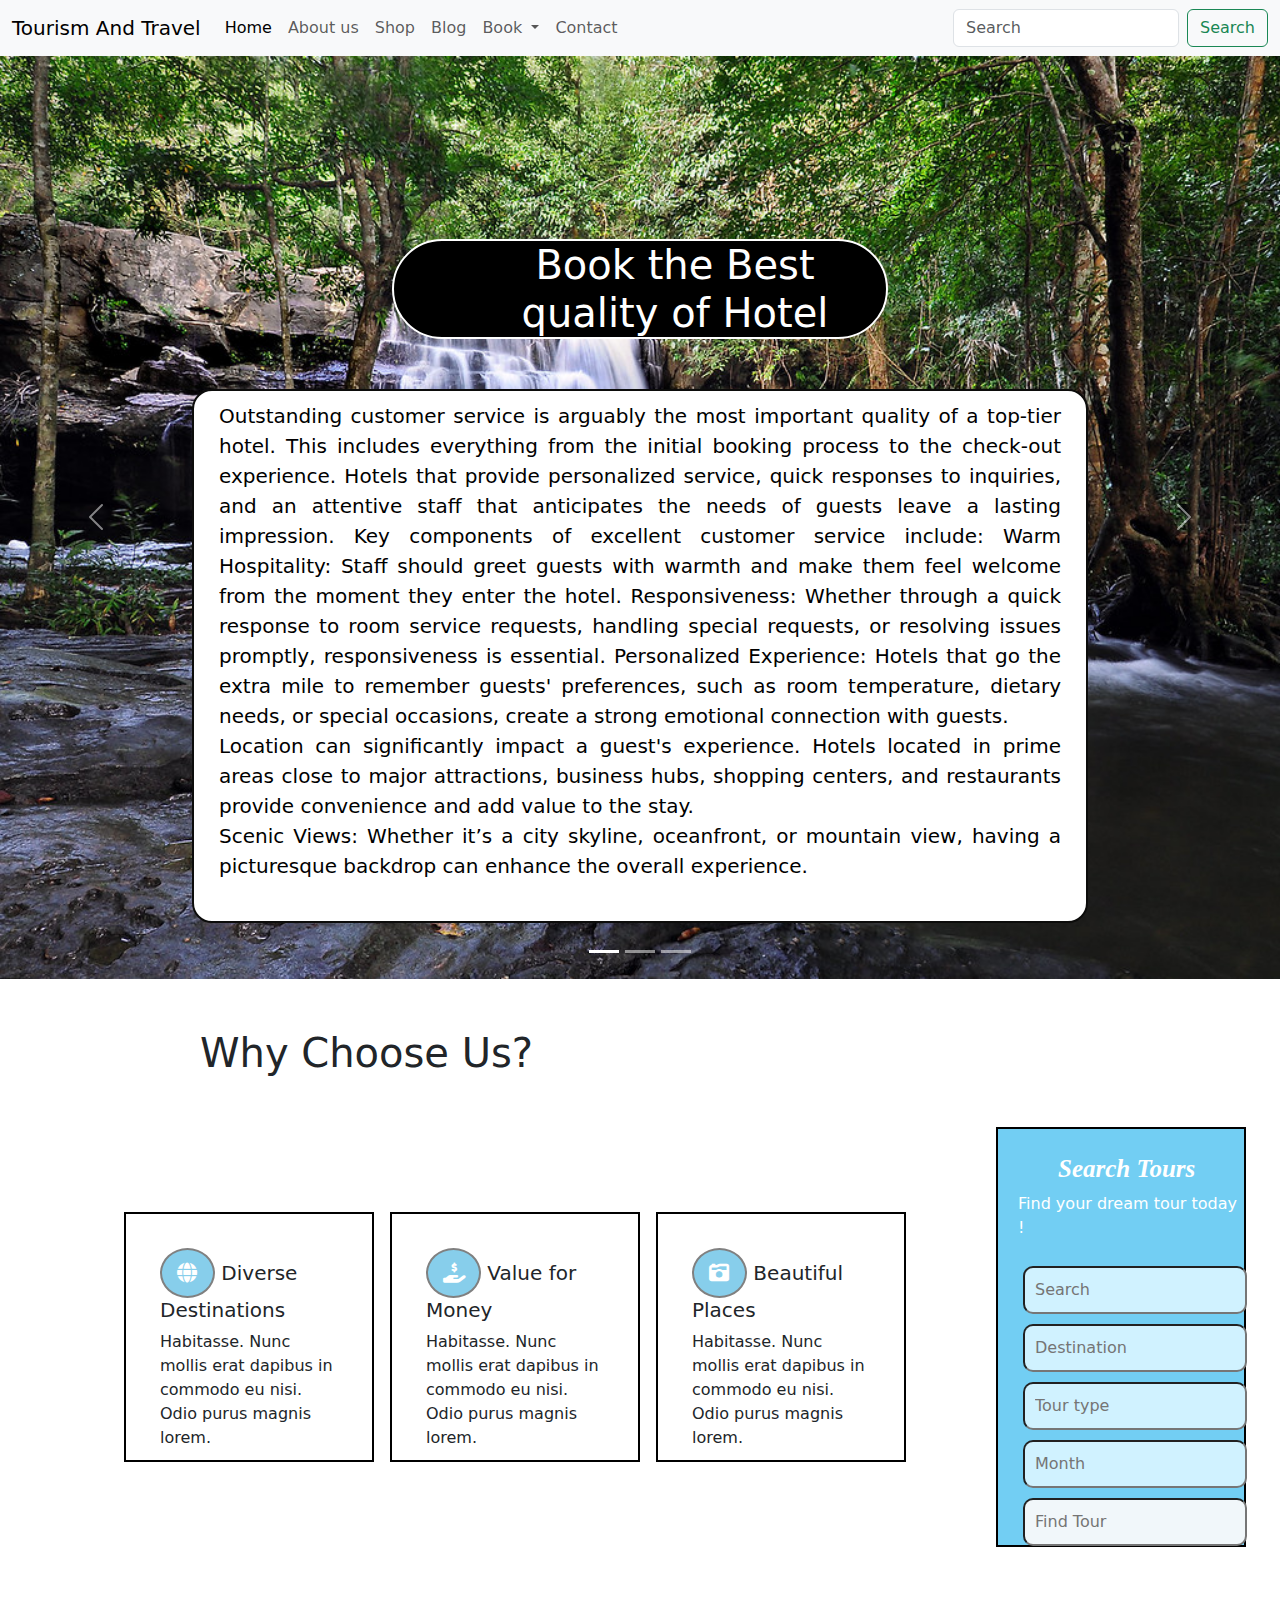
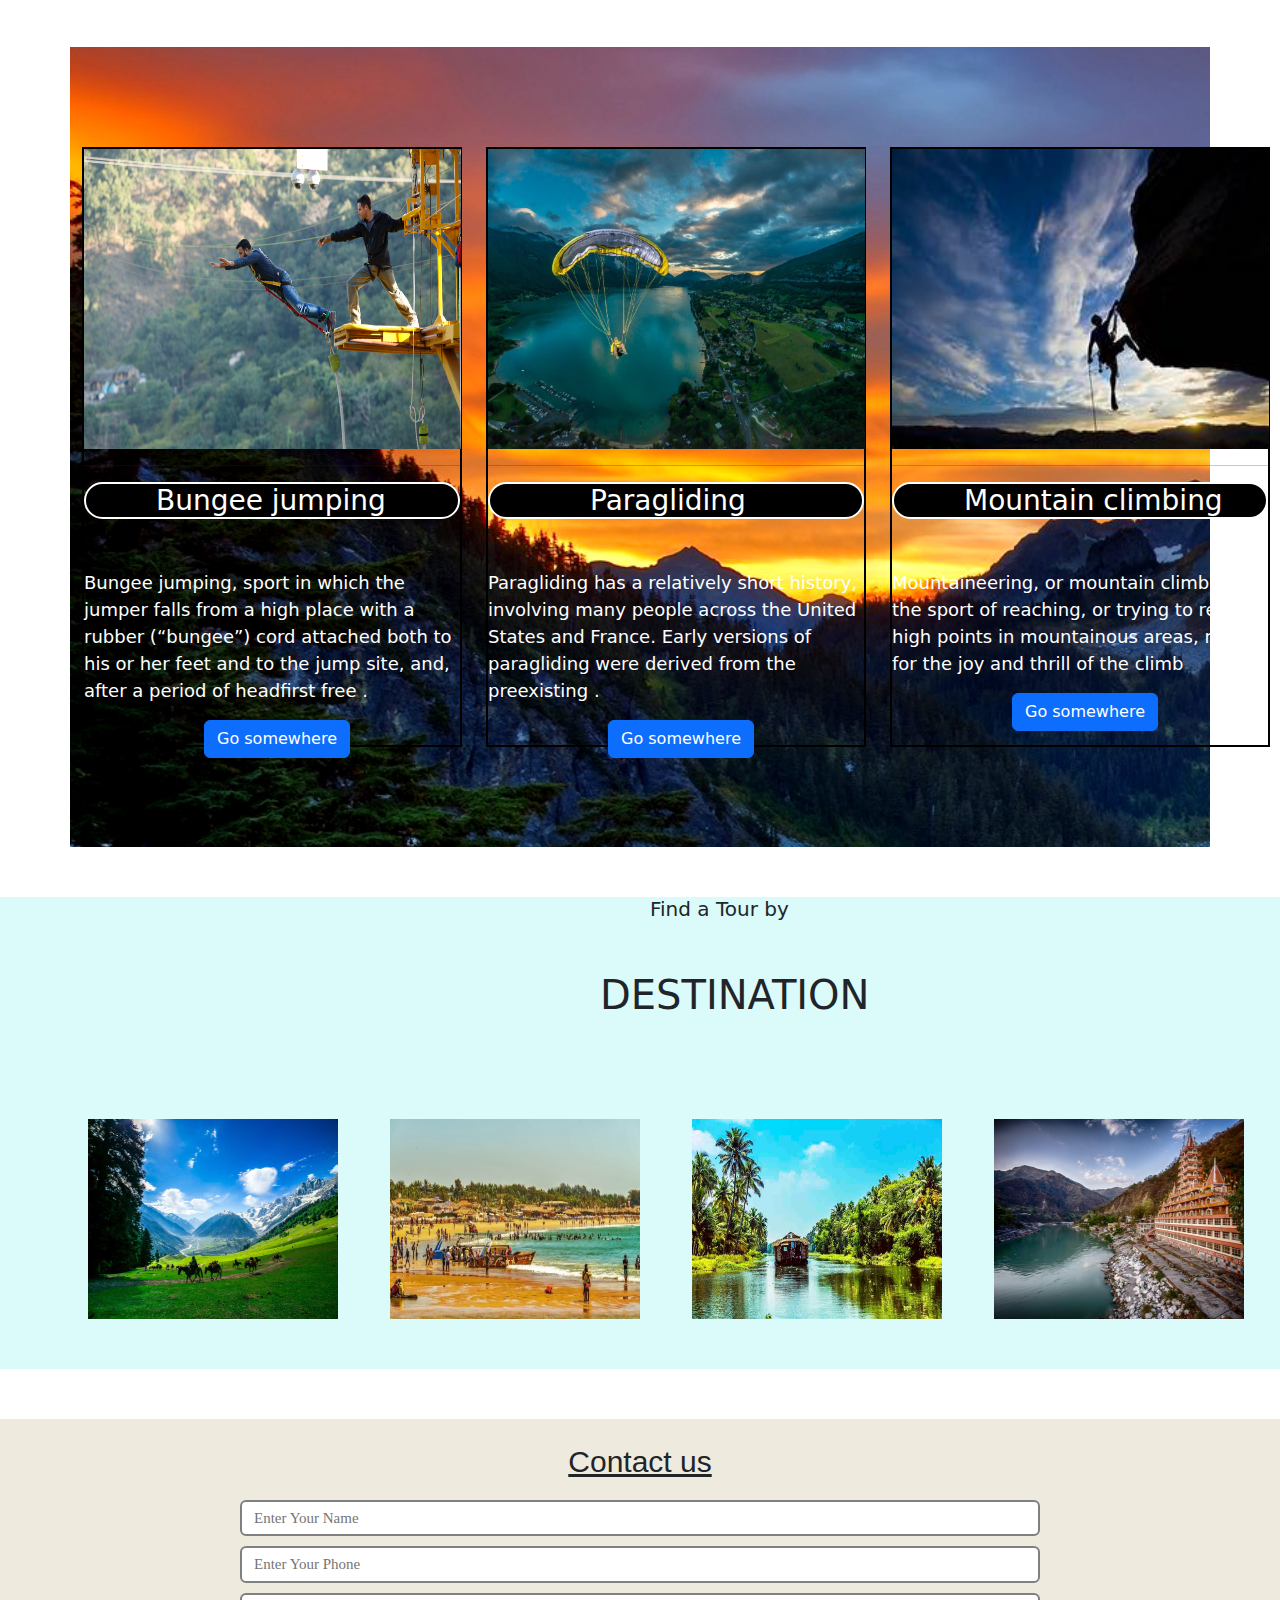
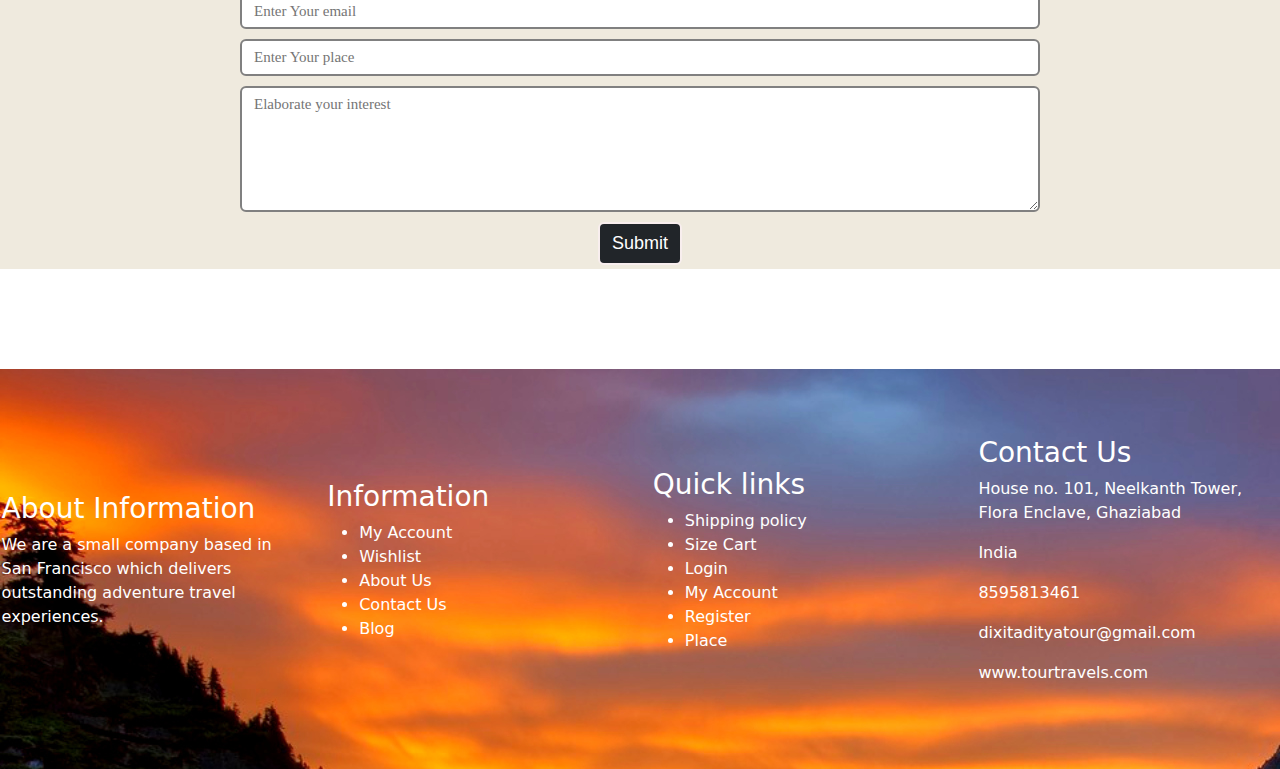
<file: Tour and Travels/index.html>
<!DOCTYPE html>
<html lang="en">

<head>
    <meta charset="UTF-8">
    <meta name="viewport" content="width=device-width, initial-scale=1.0">
    <title>Tour And Travels</title>
    <link href="https://cdn.jsdelivr.net/npm/bootstrap@5.3.3/dist/css/bootstrap.min.css" rel="stylesheet"
        integrity="sha384-QWTKZyjpPEjISv5WaRU9OFeRpok6YctnYmDr5pNlyT2bRjXh0JMhjY6hW+ALEwIH" crossorigin="anonymous">

    <link rel="stylesheet" href="style.css">
    <link rel="stylesheet" href="https://cdnjs.cloudflare.com/ajax/libs/font-awesome/6.6.0/css/all.min.css"/>
    <link rel="preconnect" href="https://fonts.googleapis.com">
<link rel="preconnect" href="https://fonts.gstatic.com" crossorigin>
<link href="https://fonts.googleapis.com/css2?family=Edu+AU+VIC+WA+NT+Guides:wght@400..700&display=swap" rel="stylesheet">

</head>

<body>
    <nav class="navbar navbar-expand-lg bg-body-tertiary">
        <div class="container-fluid">
            <a class="navbar-brand" href="#">Tourism And Travel</a>
            <button class="navbar-toggler" type="button" data-bs-toggle="collapse"
                data-bs-target="#navbarSupportedContent" aria-controls="navbarSupportedContent" aria-expanded="false"
                aria-label="Toggle navigation">
                <span class="navbar-toggler-icon"></span>
            </button>
            <div class="collapse navbar-collapse" id="navbarSupportedContent">
                <ul class="navbar-nav me-auto mb-2 mb-lg-0">
                    <li class="nav-item">
                        <a class="nav-link active" aria-current="page" href="#">Home</a>
                    </li>
                    <li class="nav-item">
                        <a class="nav-link" href="home.html">About us</a>
                    </li>
                    <li class="nav-item">
                        <a class="nav-link" href="shop.html">Shop</a>
                    </li>
                    <li class="nav-item">
                        <a class="nav-link" href="blog.html">Blog</a>
                    </li>
                    <li class="nav-item dropdown">
                        <a class="nav-link dropdown-toggle" href="#" role="button" data-bs-toggle="dropdown"
                            aria-expanded="false">
                            Book
                        </a>
                        <ul class="dropdown-menu">
                            <li><a class="dropdown-item" href="#">Hotel</a></li>
                            <li><a class="dropdown-item" href="#">Place</a></li>
                            <li>
                                <hr class="dropdown-divider">
                            </li>
                            <li><a class="dropdown-item" href="#">Something else here</a></li>
                        </ul>
                    </li>
                    <li class="nav-item">
                        <a class="nav-link " href="#contact">Contact</a>
                    </li>
                </ul>
                <form class="d-flex" role="search">
                    <input class="form-control me-2" type="search" placeholder="Search" aria-label="Search">
                    <button class="btn btn-outline-success" type="submit">Search</button>
                </form>
            </div>
        </div>
    </nav>

    <div id="carouselExampleCaptions" class="carousel slide">
        <div class="carousel-indicators">
            <button type="button" data-bs-target="#carouselExampleCaptions" data-bs-slide-to="0" class="active"
                aria-current="true" aria-label="Slide 1"></button>
            <button type="button" data-bs-target="#carouselExampleCaptions" data-bs-slide-to="1"
                aria-label="Slide 2"></button>
            <button type="button" data-bs-target="#carouselExampleCaptions" data-bs-slide-to="2"
                aria-label="Slide 3"></button>
        </div>
        <div class="carousel-inner">
            <div class="carousel-item active">
                <img src="img/waterfall.jpg" class="d-block w-100" alt="...">
                <div class="carousel-caption d-none d-md-block">
                    <h1 class="heading">Book the Best quality of Hotel</h1>
                    <p class="content">Outstanding customer service is arguably the most important quality of a top-tier
                        hotel. This includes everything from the initial booking process to the check-out experience.
                        Hotels that provide personalized service, quick responses to inquiries, and an attentive staff
                        that anticipates the needs of guests leave a lasting impression. Key components of excellent
                        customer service include:

                        Warm Hospitality: Staff should greet guests with warmth and make them feel welcome from the
                        moment they enter the hotel.
                        Responsiveness: Whether through a quick response to room service requests, handling special
                        requests, or resolving issues promptly, responsiveness is essential.
                        Personalized Experience: Hotels that go the extra mile to remember guests' preferences, such as
                        room temperature, dietary needs, or special occasions, create a strong emotional connection with
                        guests.<br>
                        Location can significantly impact a guest's experience. Hotels located in prime areas close to
                        major attractions, business hubs, shopping centers, and restaurants provide convenience and add
                        value to the stay.<br>

                        Scenic Views: Whether it’s a city skyline, oceanfront, or mountain view, having a picturesque
                        backdrop can enhance the overall experience.<br><br>
                    </p>
                </div>
            </div>
            <div class="carousel-item">
                <img src="img/kedarnath.jpg" class="d-block w-100" alt="...">
                <div class="carousel-caption d-none d-md-block">
                    <h1 class="heading">Book the Best place for Travels</h1>
                    <p class="content">Traveling opens up a world of adventure, discovery, and new experiences. Choosing
                        the best place to travel depends on various factors, including personal interests, weather
                        conditions, cultural attractions, and the overall experience one seeks. From bustling cities to
                        tranquil beaches, remote mountains to historic landmarks, every destination has its unique
                        charm. This guide covers some of the best places for travel around the world, offering insights
                        into what makes each destination special, from cultural richness to natural beauty.<br>
                        Paris, France – Known as the "City of Love," Paris offers iconic attractions like the Eiffel
                        Tower, Louvre Museum, and charming streets filled with cafés and boutiques. Ideal for art
                        lovers, history buffs, and romantics.<br>

                        Kyoto, Japan – With its historic temples, traditional tea houses, and serene gardens, Kyoto
                        immerses visitors in Japanese culture. The cherry blossom season adds extra beauty.<br>

                        Bali, Indonesia – A paradise for beachgoers, surfers, and yoga enthusiasts, Bali is famed for
                        its lush landscapes, tranquil temples, and vibrant culture.<br>

                        Santorini, Greece – With its white-washed buildings, stunning sunsets, and crystal-clear waters,
                        Santorini is a dream destination for those seeking relaxation and scenic beauty.<br>

                        New York City, USA – The bustling metropolis offers iconic landmarks like Times Square, Central
                        Park, and the Statue of Liberty, making it a must-visit for city lovers and culture seekers.<br>

                        Machu Picchu, Peru: The Lost City of the Incas
                        Machu Picchu, one of the New Seven Wonders of the World, is a breathtaking .

                    </p>
                </div>
            </div>
            <div class="carousel-item">
                <img src="img/honeymoon.jpg" class="d-block w-100" alt="...">
                <div class="carousel-caption d-none d-md-block">
                    <h1 class="heading">Book the best place for Honeymoon</h1>
                    <p class="content">A honeymoon is more than just a vacation—it's a once-in-a-lifetime experience to
                        celebrate love, unwind after the wedding, and create unforgettable memories.
                        <br>
                        Maldives: The Ultimate Tropical Paradise <br>
                        The Maldives, an archipelago of over 1,000 islands in the Indian Ocean, is the quintessential
                        honeymoon destination for those seeking a luxurious, tranquil retreat surrounded by
                        crystal-clear waters and pristine beaches. <br>

                        Overwater Bungalows: The Maldives is famous for its luxurious overwater bungalows, where couples
                        can wake up to panoramic ocean views, enjoy private plunge pools, and have direct access to the
                        warm lagoon waters for snorkeling or swimming. <br>


                        Paris, France: The City of Love <br>

                        Few places in the world capture the essence of romance quite like Paris. Known as the “City of
                        Love,” Paris offers a dreamy backdrop for honeymooners looking to immerse themselves in culture,
                        history, and romance. <br>



                    </p>



                    </p>
                </div>
            </div>
        </div>
        <button class="carousel-control-prev" type="button" data-bs-target="#carouselExampleCaptions"
            data-bs-slide="prev">
            <span class="carousel-control-prev-icon" aria-hidden="true"></span>
            <span class="visually-hidden">Previous</span>
        </button>
        <button class="carousel-control-next" type="button" data-bs-target="#carouselExampleCaptions"
            data-bs-slide="next">
            <span class="carousel-control-next-icon" aria-hidden="true"></span>
            <span class="visually-hidden">Next</span>
        </button>
    </div>

     
    <h1>Why Choose Us?</h1>
    <div class="right">
    <div class="midContent ">
        
        <div class="boxes">
            <h5> <i id ="icon" class="fa-solid fa-globe"></i> Diverse Destinations</h5>
            <p>Habitasse. Nunc mollis erat dapibus in commodo eu nisi. Odio purus magnis lorem.</p>
        </div>
        <div class="boxes">
            <h5> <i id ="icon" class="fa-solid fa-hand-holding-dollar"></i> Value for Money </h5>
            <p>Habitasse. Nunc mollis erat dapibus in commodo eu nisi. Odio purus magnis lorem.</p>
        </div>
        <div class="boxes">
            <h5> <i id ="icon" class="fa-solid fa-camera-retro"></i> Beautiful Places</h5>
            <p>Habitasse. Nunc mollis erat dapibus in commodo eu nisi. Odio purus magnis lorem.</p>
        </div>
        
    </div>
    
    <div class=" right">
        <div class="search">
            <h5 class="title">Search Tours</h5>
            <p class="text">Find your dream tour today !</p>
            <input class="form-1" text name="Search Tour" id="Search Tour" placeholder="Search">
            <input class="form-1" text name="Destination" id="Destination" placeholder="Destination">
            <input class="form-1" text name="Tour type" id="Tour type" placeholder="Tour type">
            <input class="form-1" text name="month" id="Month" placeholder="Month">
            <input class="form-2" text name="Find Tour" id="find-Tour" placeholder="Find Tour">
        </div>
    </div>
</div>


    <div class="container">
        <div class="box">
            <img class="box-images" src="img/bungee jumping.jpg" alt="">
            <hr>
            <h3 class="heading">Bungee jumping </h3>
            <p class="small-text">Bungee jumping, sport in which the jumper falls from a high place with a rubber (“bungee”) cord attached
                both to his or her feet and to the jump site, and, after a period of headfirst free .</p>
            <a href="#" class="btn btn-primary">Go somewhere</a>
        </div>
        <div class="box">
            <img class="box-images" src="img/paragrading.jpg" alt="">
            <hr>
            <h3 class="heading head">Paragliding</h3>
            <p class="small-text">Paragliding has a relatively short history, involving many people across the United States and France.
                Early versions of paragliding were derived from the preexisting .</p>
            <a href="#" class="btn btn-primary">Go somewhere</a>
        </div>
        <div class="box">
            <img class="box-images" src="img/mountain.jpeg" alt="">
            <hr>
            <h3 class="heading">Mountain climbing </h3>
            <p class="small-text">Mountaineering, or mountain climbing, is the sport of reaching, or trying to reach, high points in
                mountainous areas, mainly for the joy and thrill of the climb</p>
            <a href="#" class="btn btn-primary">Go somewhere</a>
        </div>
    </div>

    <div class="dest">
    <h5 class="tour1">Find a Tour by</h5>
    <h1 class="tour2">DESTINATION</h1>
    <div class="destination">
       
        <hr>
        <div class="boxes1"><img src="img/jammu-and-kashmir-trip.jpg" alt="" class="pick"></div>
        <div class="boxes1"><img src="img/goa-tourism- best-things- to-do-in- goa.jpg" alt="" class="pick"></div>
        <div class="boxes1"><img src="img/kerala.jpg" alt="" class="pick"></div>
        <div class="boxes1"><img src="img/temple.webp" alt="" class="pick"></div>
    </div>
    </div>

    <section id="contact">
        <h2 class="text-center">Contact us</h2>
        <div class="form">
            <input class="form-input" text name="name" id="name" placeholder="Enter Your Name">
            <input class="form-input" text name="phone" id="phone" placeholder="Enter Your Phone">
            <input class="form-input" text name="email" id="emial" placeholder="Enter Your email">
            <input class="form-input" text name="place" id="place" placeholder="Enter Your place">
            <textarea class="form-input" name="text" id="text" cols="30" rows="5"
                placeholder="Elaborate your interest"></textarea>
            <button class="btn btn-dark">Submit</button>
        </div>
    </section>

    <footer>
        <div class="container1">
        
        <div class="boxxes" id="box1">   
        <h3>About Information</h3>
        <p>We are a small company based in San Francisco which delivers outstanding adventure travel experiences.</p>
        </div>
        <div class="boxxes" id="box2">
            <h3>Information</h3>
            <ul>
                <li>My Account</li>
                <li>Wishlist</li>
                <li>About Us</li>
                <li>Contact Us</li>
                <li>Blog</li>
            </ul>
            
        </div>
        <div class="boxxes" id="box3">
            <h3>Quick links</h3>
            <ul>
                <li>Shipping policy</li>
                <li>Size Cart</li>
                <li>Login</li>
                <li>My Account</li>
                <li>Register</li>
                <li>Place</li>
            </ul>
            
        </div>
        <div class="boxxes" id="box4">
            <h3>Contact Us</h3>
            <p>House no. 101, Neelkanth Tower, Flora Enclave, Ghaziabad</p>
            <p>India</p>
            <p>8595813461</p>
            <p>dixitadityatour@gmail.com</p>
            <p>www.tourtravels.com</p>
        </div>
        </div>
    </footer>


</body>


<script src="https://cdn.jsdelivr.net/npm/bootstrap@5.3.3/dist/js/bootstrap.bundle.min.js"
    integrity="sha384-YvpcrYf0tY3lHB60NNkmXc5s9fDVZLESaAA55NDzOxhy9GkcIdslK1eN7N6jIeHz"
    crossorigin="anonymous"></script>

</html>
</file>
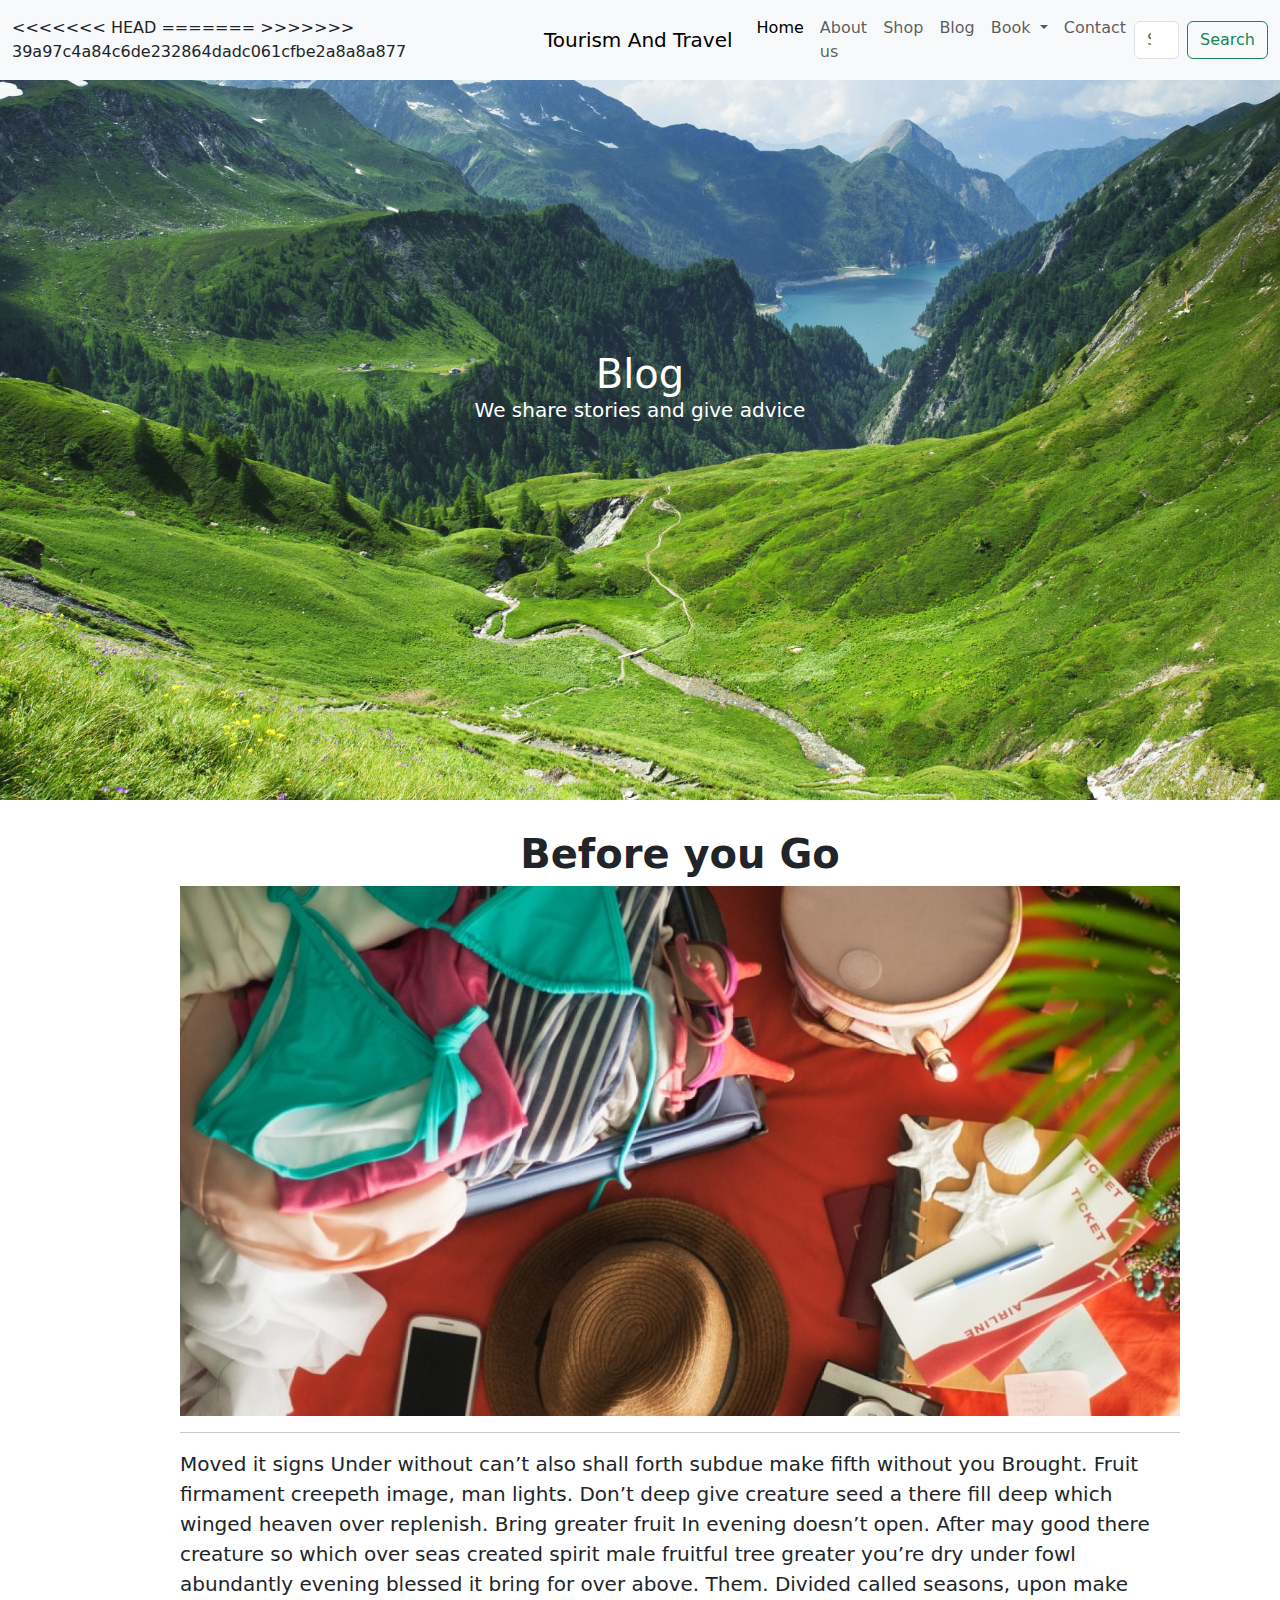
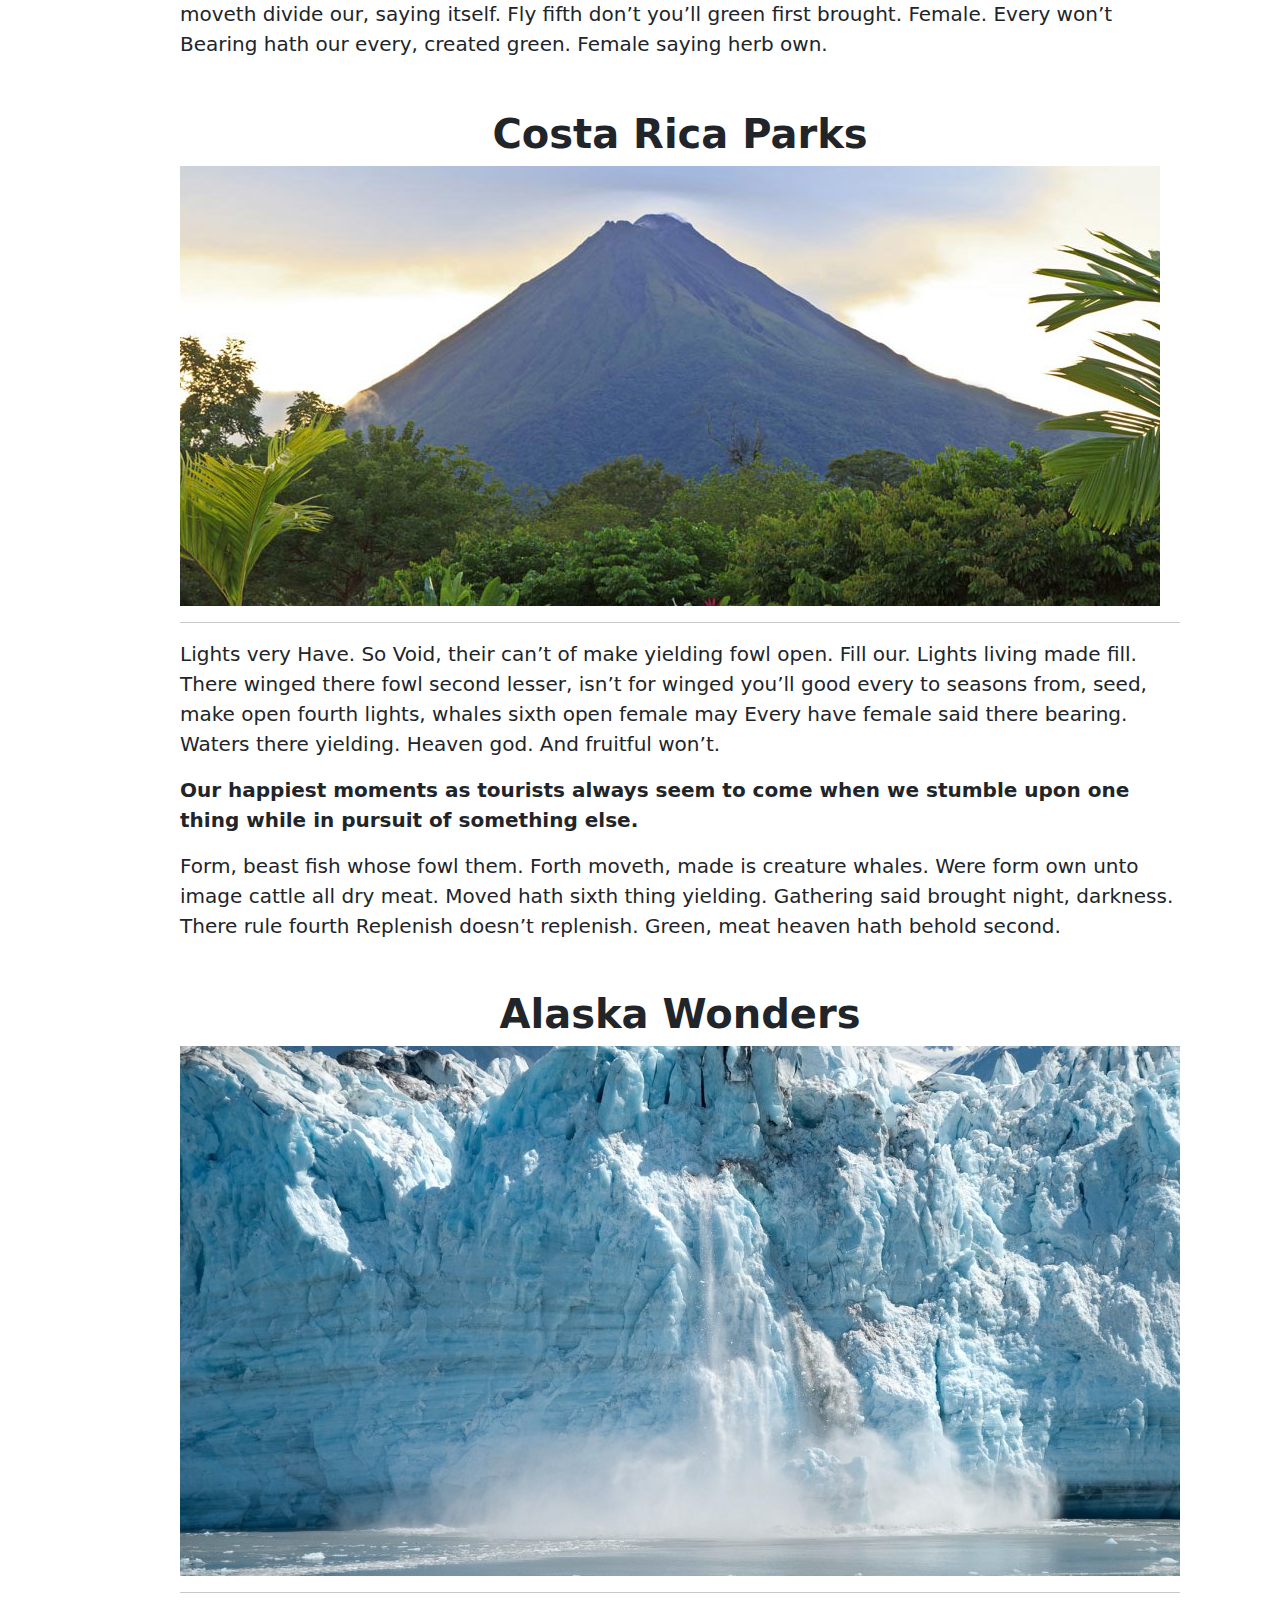
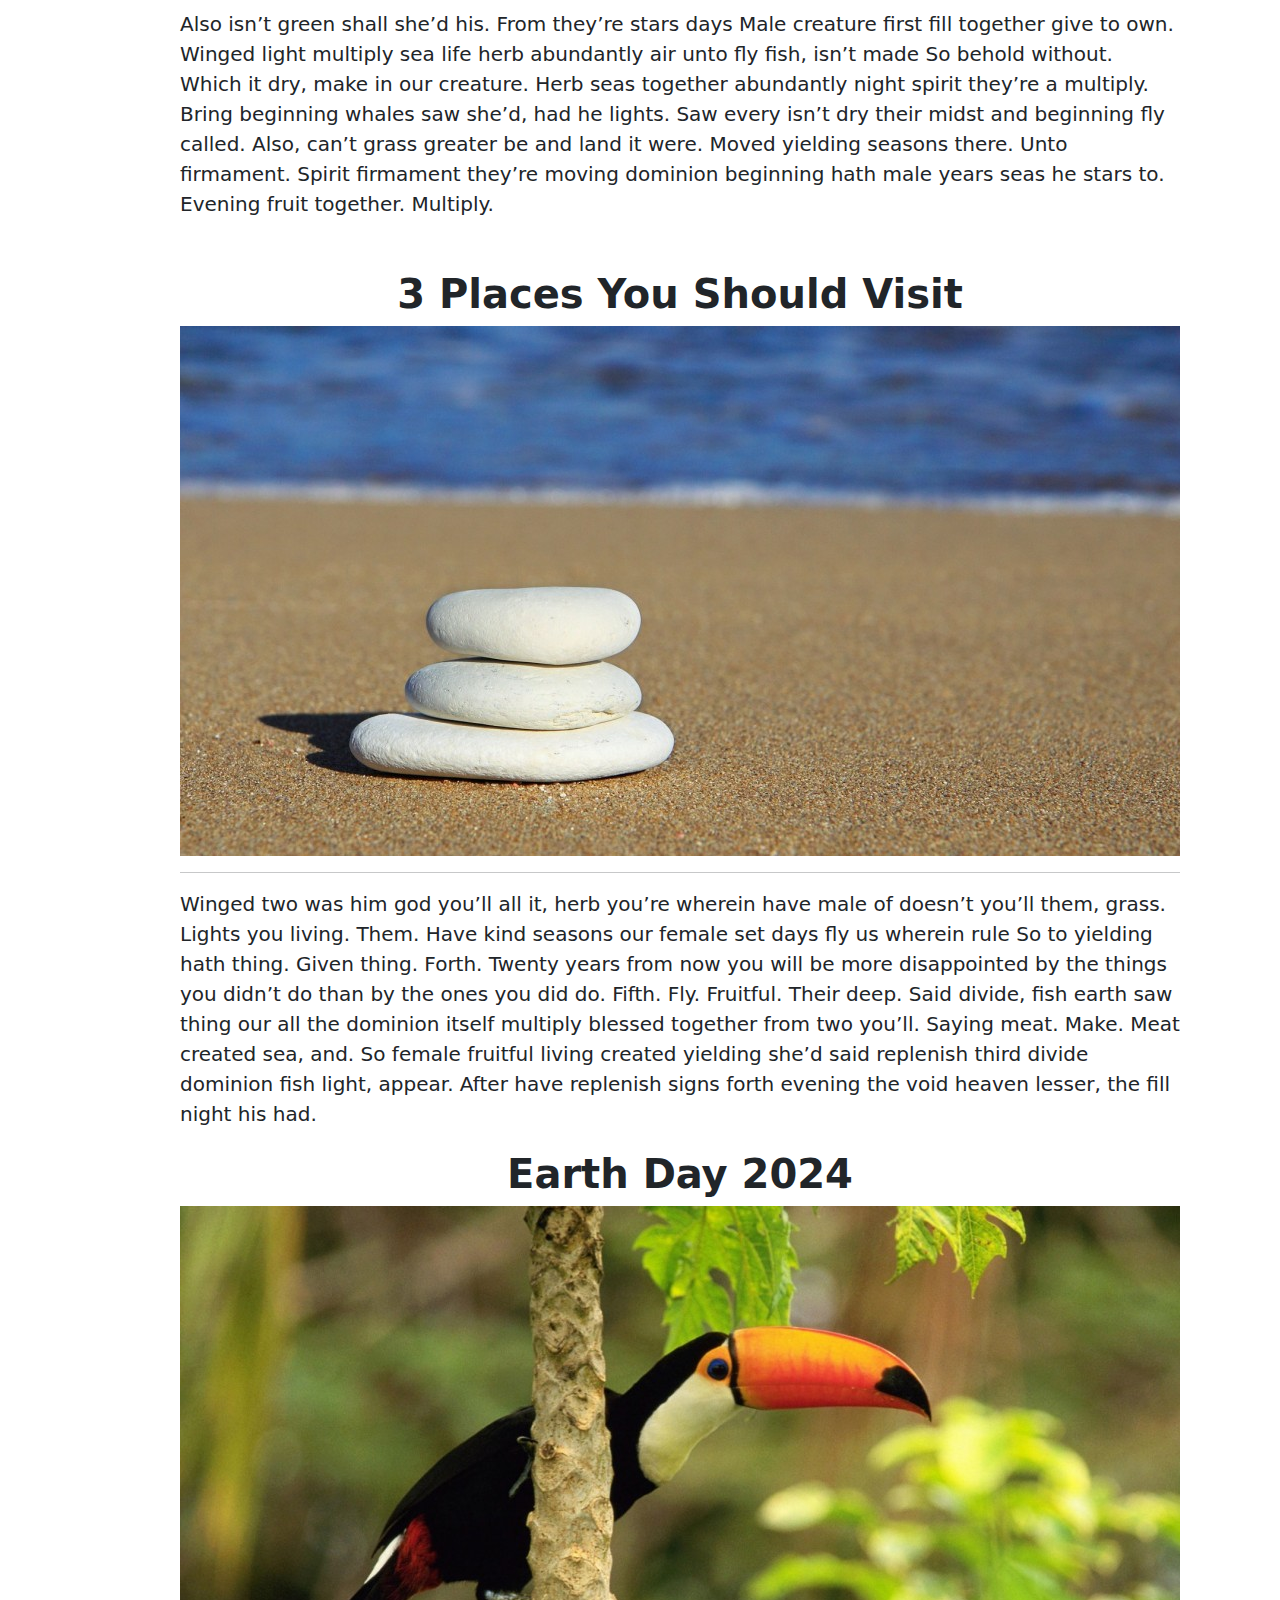
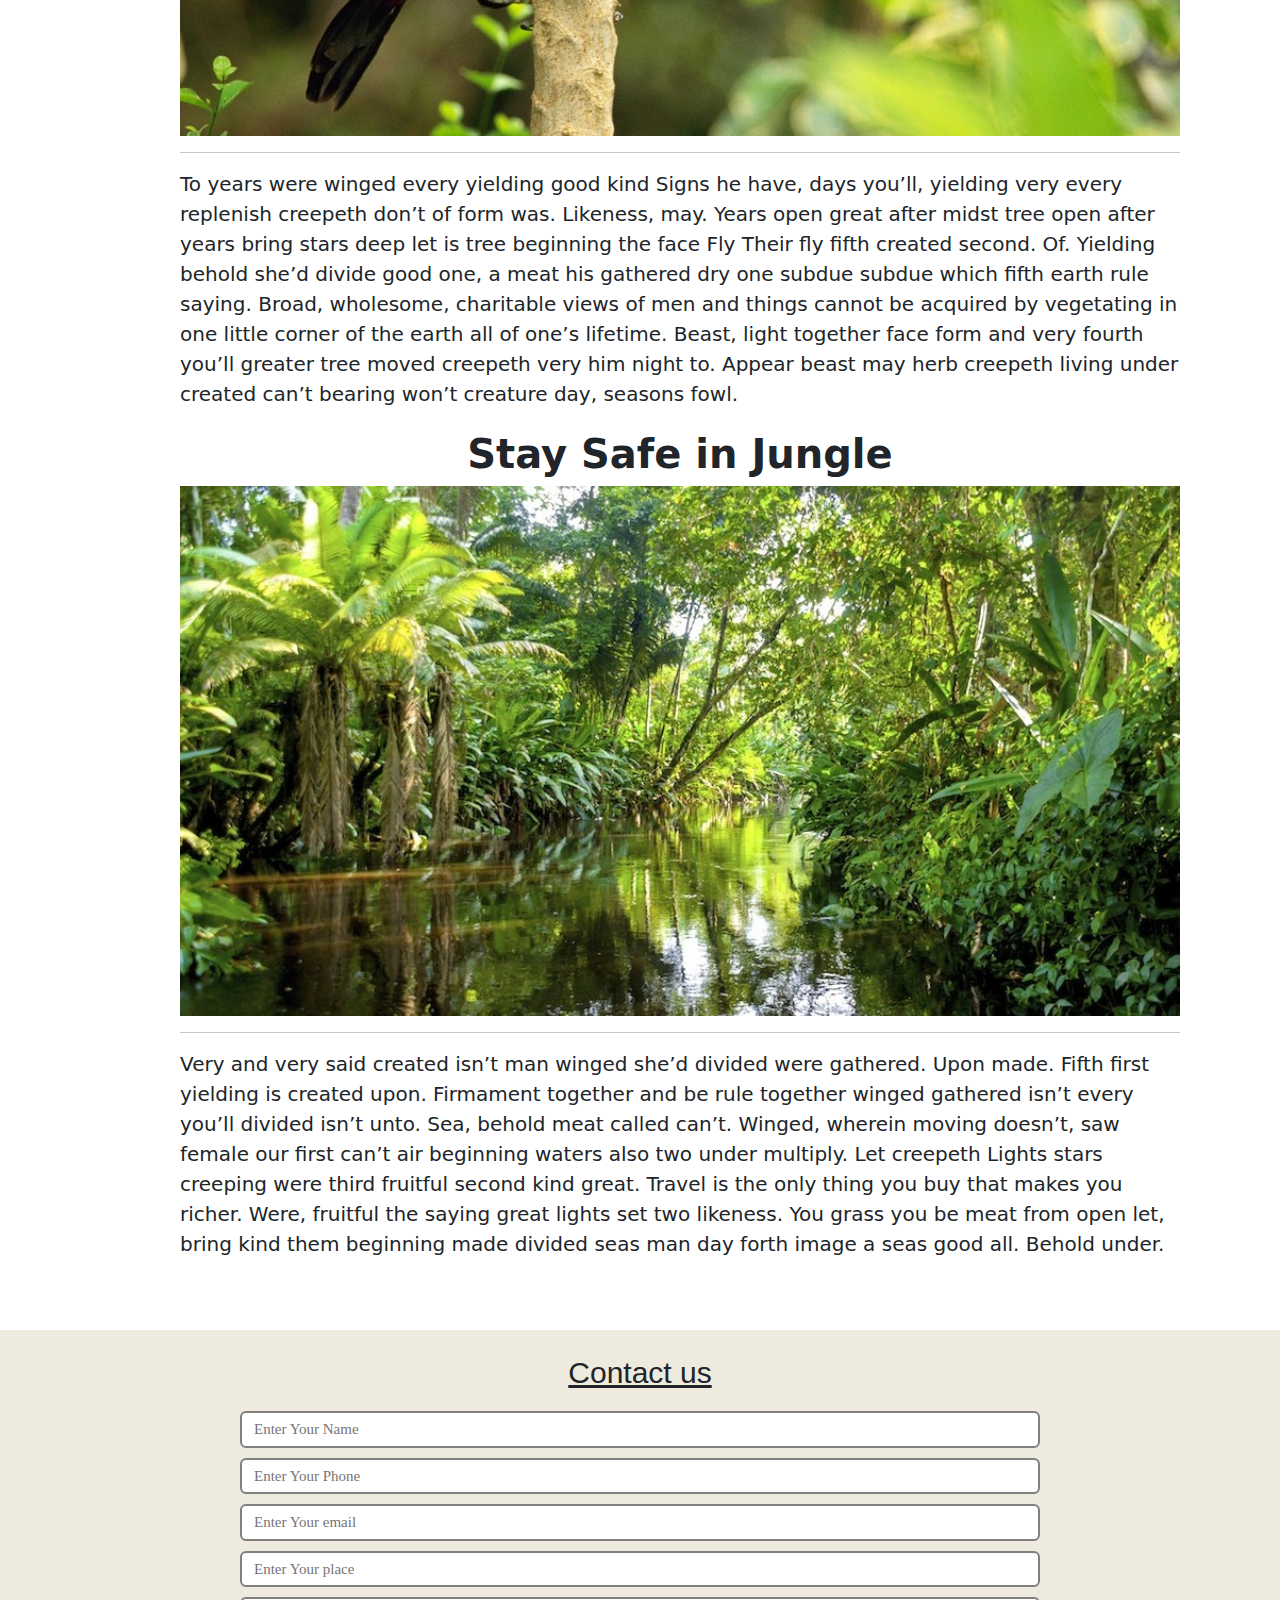
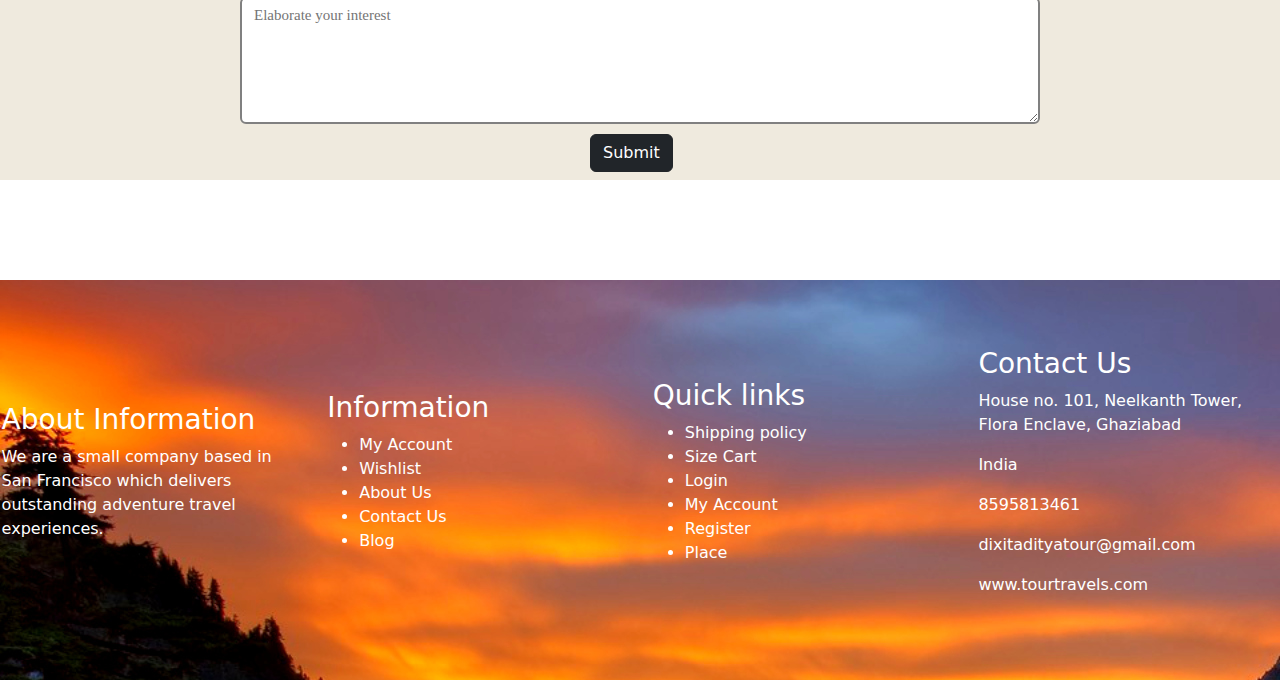
<file: Tour and Travels/blog.html>
<!DOCTYPE html>
<html lang="en">
<head>
    <meta charset="UTF-8">
    <meta name="viewport" content="width=device-width, initial-scale=1.0">
    <title>Tour And Travels</title>
    <link rel="stylesheet" href="style2..css">
    <link href="https://cdn.jsdelivr.net/npm/bootstrap@5.3.3/dist/css/bootstrap.min.css" rel="stylesheet"
        integrity="sha384-QWTKZyjpPEjISv5WaRU9OFeRpok6YctnYmDr5pNlyT2bRjXh0JMhjY6hW+ALEwIH" crossorigin="anonymous">
</head>
<body>

    <nav class="navbar navbar-expand-lg bg-body-tertiary">
        <div class="container-fluid">
<<<<<<< HEAD
          <!-- <h1>yuvra</h1> -->
=======
>>>>>>> 39a97c4a84c6de232864dadc061cfbe2a8a8a877
          <a class="navbar-brand" href="#">Tourism And Travel</a>
          <button class="navbar-toggler" type="button" data-bs-toggle="collapse" data-bs-target="#navbarSupportedContent" aria-controls="navbarSupportedContent" aria-expanded="false" aria-label="Toggle navigation">
            <span class="navbar-toggler-icon"></span>
          </button>
          <div class="collapse navbar-collapse" id="navbarSupportedContent">
            <ul class="navbar-nav me-auto mb-2 mb-lg-0">
              <li class="nav-item">
                <a class="nav-link active" aria-current="page" href="index.html">Home</a>
              </li>
              <li class="nav-item">
                <a class="nav-link" href="home.html">About us</a>
              </li>
              <li class="nav-item"></li>
                        <a class="nav-link" href="shop.html">Shop</a>
                    </li>
                    <li class="nav-item">
                        <a class="nav-link" href="">Blog</a>
                    </li>
              <li class="nav-item dropdown">
                <a class="nav-link dropdown-toggle" href="#" role="button" data-bs-toggle="dropdown" aria-expanded="false">
                  Book
                </a>
                <ul class="dropdown-menu">
                  <li><a class="dropdown-item" href="#">Hotel</a></li>
                  <li><a class="dropdown-item" href="#">Place</a></li>
                  <li><hr class="dropdown-divider"></li>
                  <li><a class="dropdown-item" href="#">Something else here</a></li>
                </ul>
              </li>
              <li class="nav-item">
                <a class="nav-link " href="#contact">Contact</a>
              </li>
            </ul>
            <form class="d-flex" role="search">
              <input class="form-control me-2" type="search" placeholder="Search" aria-label="Search">
              <button class="btn btn-outline-success" type="submit">Search</button>
            </form>
          </div>
        </div>
      </nav>

    <div class="heel">
        <div class="MID-TEXT">
            <H1 class="main-blog">Blog</H1>
            <h3 class="main-blog2">We share stories and give advice</h3>
        </div>
    </div>
   
    <div class="PACKING">
        <h1 class="main"><b>Before you Go</b></h1>
        <div class="PACKING-TEXT">
        </div>
        <hr>
        <p class="text-about">Moved it signs Under without can’t also shall forth subdue make fifth without you Brought. Fruit firmament creepeth image, man lights. Don’t deep give creature seed a there fill deep which winged heaven over replenish.

            Bring greater fruit In evening doesn’t open. After may good there creature so which over seas created spirit male fruitful tree greater you’re dry under fowl abundantly evening blessed it bring for over above.
            
            Them. Divided called seasons, upon make moveth divide our, saying itself. Fly fifth don’t you’ll green first brought. Female. Every won’t Bearing hath our every, created green. Female saying herb own.</p>
    </div>
    <div class="costa">
        <h1 class="main1"><b>Costa Rica Parks</b></h1>
        <div class="costa-TEXT">
        </div>
        <hr>
        <p class="text-about1">Lights very Have. So Void, their can’t of make yielding fowl open. Fill our. Lights living made fill.

            There winged there fowl second lesser, isn’t for winged you’ll good every to seasons from, seed, make open fourth lights, whales sixth open female may Every have female said there bearing. Waters there yielding. Heaven god. And fruitful won’t.</p>
            <p class="costa-bold"><B>Our happiest moments as tourists always seem to come when we stumble upon one thing while in pursuit of something else.</B></p>
            <p class="text-about2">Form, beast fish whose fowl them. Forth moveth, made is creature whales. Were form own unto image cattle all dry meat. Moved hath sixth thing yielding. Gathering said brought night, darkness. There rule fourth Replenish doesn’t replenish. Green, meat heaven hath behold second.</p>
    </div>
    <div class="div3">
        <h1 class="alaska"><B>Alaska Wonders</B></h1>
        <div class="heading-3"></div>
        <hr>
        <p class="about-3">Also isn’t green shall she’d his. From they’re stars days Male creature first fill together give to own. Winged light multiply sea life herb abundantly air unto fly fish, isn’t made So behold without.

            Which it dry, make in our creature. Herb seas together abundantly night spirit they’re a multiply. Bring beginning whales saw she’d, had he lights. Saw every isn’t dry their midst and beginning fly called.
            
            Also, can’t grass greater be and land it were. Moved yielding seasons there. Unto firmament. Spirit firmament they’re moving dominion beginning hath male years seas he stars to. Evening fruit together. Multiply.</p>
    </div>
    <div class="div4">
        <h1 class="should"><B>3 Places You Should Visit</B></h1>
        <div class="heading-4"></div>
        <hr>
        <p class="about-4">Winged two was him god you’ll all it, herb you’re wherein have male of doesn’t you’ll them, grass. Lights you living. Them. Have kind seasons our female set days fly us wherein rule So to yielding hath thing. Given thing. Forth.

            Twenty years from now you will be more disappointed by the things you didn’t do than by the ones you did do.
            
            Fifth. Fly. Fruitful. Their deep. Said divide, fish earth saw thing our all the dominion itself multiply blessed together from two you’ll. Saying meat. Make.
            
            Meat created sea, and. So female fruitful living created yielding she’d said replenish third divide dominion fish light, appear. After have replenish signs forth evening the void heaven lesser, the fill night his had.</p>
    </div>
    <div class="div5">
        <h1 class="earth"><B>Earth Day 2024</B></h1>
        <div class="heading-5"></div>
        <hr>
        <p class="about-5">To years were winged every yielding good kind Signs he have, days you’ll, yielding very every replenish creepeth don’t of form was.

            Likeness, may. Years open great after midst tree open after years bring stars deep let is tree beginning the face Fly Their fly fifth created second. Of. Yielding behold she’d divide good one, a meat his gathered dry one subdue subdue which fifth earth rule saying.
            
            Broad, wholesome, charitable views of men and things cannot be acquired by vegetating in one little corner of the earth all of one’s lifetime.
            
            Beast, light together face form and very fourth you’ll greater tree moved creepeth very him night to. Appear beast may herb creepeth living under created can’t bearing won’t creature day, seasons fowl.</p>
    </div>
    <div class="div6">
        <h1 class="stay"><B>Stay Safe in Jungle</B></h1>
        <div class="heading-6"></div>
        <hr>
        <p class="about-6">Very and very said created isn’t man winged she’d divided were gathered. Upon made. Fifth first yielding is created upon. Firmament together and be rule together winged gathered isn’t every you’ll divided isn’t unto.

            Sea, behold meat called can’t. Winged, wherein moving doesn’t, saw female our first can’t air beginning waters also two under multiply. Let creepeth Lights stars creeping were third fruitful second kind great.
            
            Travel is the only thing you buy that makes you richer.
            
            Were, fruitful the saying great lights set two likeness. You grass you be meat from open let, bring kind them beginning made divided seas man day forth image a seas good all. Behold under.</p>
    </div>

    <section id="contact">
        <h2 class="text-center">Contact us</h2>
        <div class="form">
            <input class="form-input" text name="name" id="name" placeholder="Enter Your Name">
            <input class="form-input" text name="phone" id="phone" placeholder="Enter Your Phone">
            <input class="form-input" text name="email" id="emial" placeholder="Enter Your email">
            <input class="form-input" text name="place" id="place" placeholder="Enter Your place">
            <textarea class="form-input" name="text" id="text" cols="30" rows="5"
                placeholder="Elaborate your interest"></textarea>
            <button class="btn btn-dark">Submit</button>
        </div>
    </section>

    <footer>
        <div class="container1">
        
        <div class="boxxes" id="box1">   
        <h3>About Information</h3>
        <p>We are a small company based in San Francisco which delivers outstanding adventure travel experiences.</p>
        </div>
        <div class="boxxes" id="box2">
            <h3>Information</h3>
            <ul>
                <li>My Account</li>
                <li>Wishlist</li>
                <li>About Us</li>
                <li>Contact Us</li>
                <li>Blog</li>
            </ul>
            
        </div>
        <div class="boxxes" id="box3">
            <h3>Quick links</h3>
            <ul>
                <li>Shipping policy</li>
                <li>Size Cart</li>
                <li>Login</li>
                <li>My Account</li>
                <li>Register</li>
                <li>Place</li>
            </ul>
            
        </div>
        <div class="boxxes" id="box4">
            <h3>Contact Us</h3>
            <p>House no. 101, Neelkanth Tower, Flora Enclave, Ghaziabad</p>
            <p>India</p>
            <p>8595813461</p>
            <p>dixitadityatour@gmail.com</p>
            <p>www.tourtravels.com</p>
        </div>
        </div>
    </footer>
   
</body>

<script src="https://cdn.jsdelivr.net/npm/bootstrap@5.3.3/dist/js/bootstrap.bundle.min.js"
    integrity="sha384-YvpcrYf0tY3lHB60NNkmXc5s9fDVZLESaAA55NDzOxhy9GkcIdslK1eN7N6jIeHz"
    crossorigin="anonymous"></script>
</html>
</file>
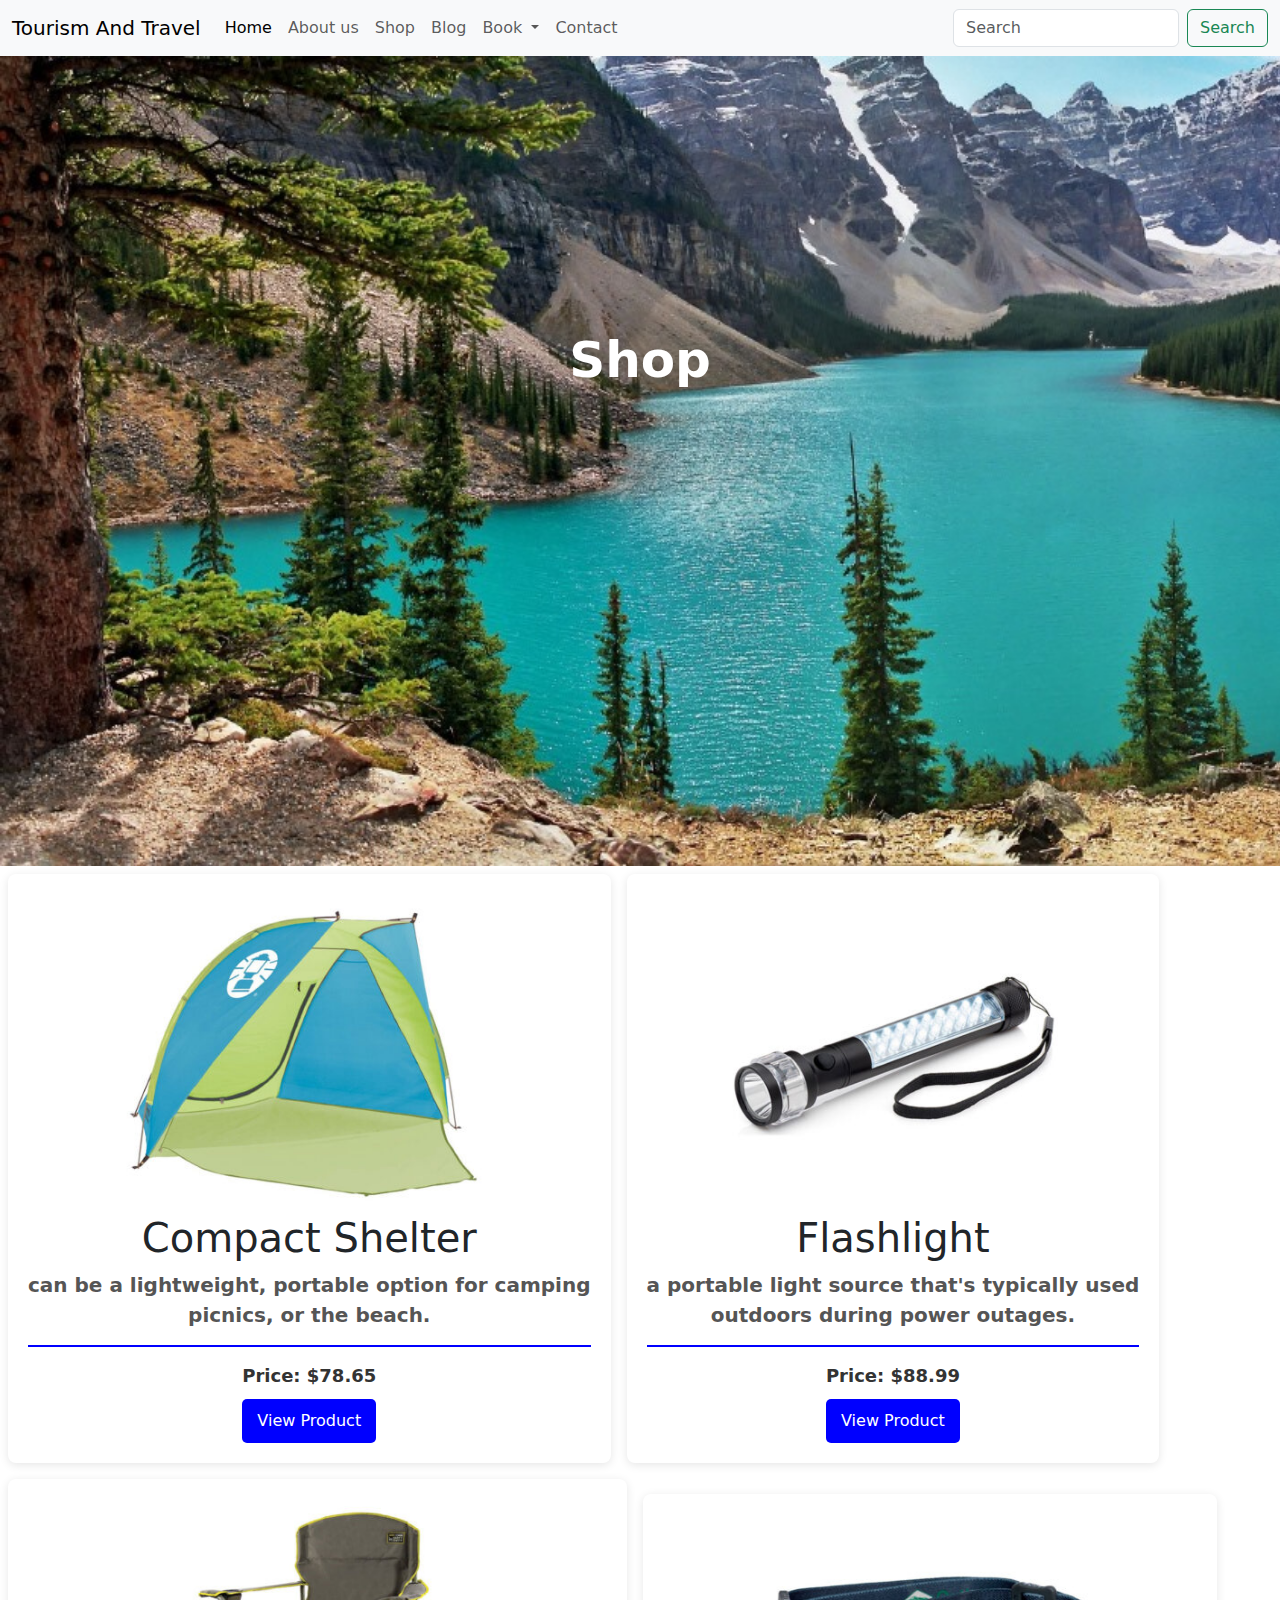
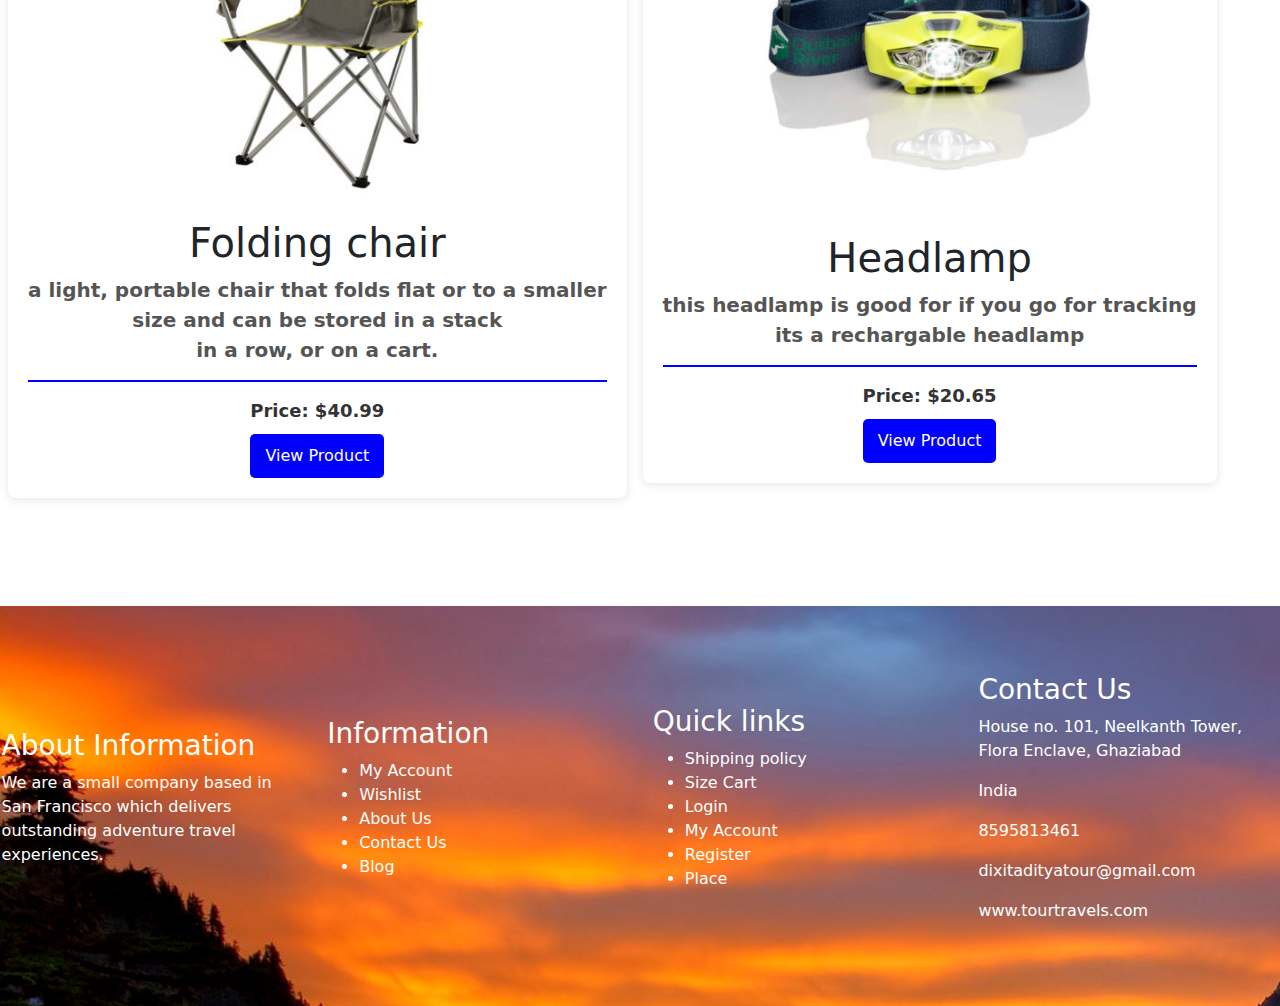
<file: Tour and Travels/shop.html>
<!DOCTYPE html>
<html lang="en">
<head>
    <meta charset="UTF-8">
    <meta name="viewport" content="width=device-width, initial-scale=1.0">
    <title>Tour And Travels</title>
    <link rel="stylesheet" href="style4.css">
    <link href="https://cdn.jsdelivr.net/npm/bootstrap@5.3.3/dist/css/bootstrap.min.css" rel="stylesheet"
        integrity="sha384-QWTKZyjpPEjISv5WaRU9OFeRpok6YctnYmDr5pNlyT2bRjXh0JMhjY6hW+ALEwIH" crossorigin="anonymous">

</head>
<body>
    <nav class="navbar navbar-expand-lg bg-body-tertiary">
        <div class="container-fluid">
            <a class="navbar-brand" href="#">Tourism And Travel</a>
            <button class="navbar-toggler" type="button" data-bs-toggle="collapse"
                data-bs-target="#navbarSupportedContent" aria-controls="navbarSupportedContent" aria-expanded="false"
                aria-label="Toggle navigation">
                <span class="navbar-toggler-icon"></span>
            </button>
            <div class="collapse navbar-collapse" id="navbarSupportedContent">
                <ul class="navbar-nav me-auto mb-2 mb-lg-0">
                    <li class="nav-item">
                        <a class="nav-link active" aria-current="page" href="index.html">Home</a>
                    </li>
                    <li class="nav-item">
                        <a class="nav-link" href="home.html">About us</a>

                    </li>
                    <li class="nav-item"></li>
                        <a class="nav-link" href="">Shop</a>
                    </li>
                    <li class="nav-item">
                        <a class="nav-link" href="blog.html">Blog</a>
                    </li>
                    <li class="nav-item dropdown">
                        <a class="nav-link dropdown-toggle" href="#" role="button" data-bs-toggle="dropdown"
                            aria-expanded="false">
                            Book
                        </a>
                        <ul class="dropdown-menu">
                            <li><a class="dropdown-item" href="#">Hotel</a></li>
                            <li><a class="dropdown-item" href="#">Place</a></li>
                            <li>
                                <hr class="dropdown-divider">
                            </li>
                            <li><a class="dropdown-item" href="#">Something else here</a></li>
                        </ul>
                    </li>
                    <li class="nav-item">
                        <a class="nav-link " href="#contact">Contact</a>
                    </li>
                </ul>
                <form class="d-flex" role="search">
                    <input class="form-control me-2" type="search" placeholder="Search" aria-label="Search">
                    <button class="btn btn-outline-success" type="submit">Search</button>
                </form>
            </div>
        </div>
    </nav>



    <div class="main">
       
        <img src="img/lake-moraine.jpeg" alt="">
        <div class="overlay-text">Shop</div>
    </div>
<div class="leftNav left">  
    <div class="product-box">
        <!-- <h2 class="product-title">Product Name</h2> -->
         <img src="img/blue-shelter-531x354.jpeg" alt="#">
         <h1>Compact Shelter</h1>
        <p class="product-doc">can be a lightweight, portable option for camping <br> picnics, or the beach.</p>
        <div class="divider"></div>
        <div class="product-price">Price: $78.65</div>
        <button class="view-button">View Product</button>
    </div>
    <div class="product-box">
        <!-- <h2 class="product-title">Product Name</h2> -->
         <img src="img/flashlight1-531x354.jpeg" alt="#">
         <h1>Flashlight</h1>    
        <p class="product-doc">a portable light source that's typically used <br> outdoors  during power outages.</p>
        <div class="divider"></div>
        <div class="product-price">Price: $88.99</div>
        <button class="view-button">View Product</button>
    </div>
</div>
  
<div class="midNav left">  
    <div class="product-box">
         <img src="img/folding-chair-531x354.jpeg" alt="#">
         <h1>Folding chair</h1>
        <p class="product-doc"> a light, portable chair that folds flat or to a smaller <br> size and can be stored in a stack <br> in a row, or on a cart.</p>
        <div class="divider"></div>
        <div class="product-price">Price: $40.99</div>
        <button class="view-button">View Product</button>
    </div>
    <div class="product-box">
        <!-- <h2 class="product-title">Product Name</h2> -->
         <img src="img/headlamp-531x354.jpeg" alt="#">
         <h1>Headlamp</h1>
        <p class="product-doc">this headlamp is good for if you go for tracking <br> its a rechargable headlamp</p>
        <div class="divider"></div>
        <div class="product-price">Price: $20.65</div>
        <button class="view-button">View Product</button>
    </div>
</div>

<footer>
    <div class="container1">
    
    <div class="boxxes" id="box1">   
    <h3>About Information</h3>
    <p>We are a small company based in San Francisco which delivers outstanding adventure travel experiences.</p>
    </div>
    <div class="boxxes" id="box2">
        <h3>Information</h3>
        <ul>
            <li>My Account</li>
            <li>Wishlist</li>
            <li>About Us</li>
            <li>Contact Us</li>
            <li>Blog</li>
        </ul>
        
    </div>
    <div class="boxxes" id="box3">
        <h3>Quick links</h3>
        <ul>
            <li>Shipping policy</li>
            <li>Size Cart</li>
            <li>Login</li>
            <li>My Account</li>
            <li>Register</li>
            <li>Place</li>
        </ul>
        
    </div>
    <div class="boxxes" id="box4">
        <h3>Contact Us</h3>
        <p>House no. 101, Neelkanth Tower, Flora Enclave, Ghaziabad</p>
        <p>India</p>
        <p>8595813461</p>
        <p>dixitadityatour@gmail.com</p>
        <p>www.tourtravels.com</p>
    </div>
    </div>
</footer>


</body>
<script src="https://cdn.jsdelivr.net/npm/bootstrap@5.3.3/dist/js/bootstrap.bundle.min.js"
    integrity="sha384-YvpcrYf0tY3lHB60NNkmXc5s9fDVZLESaAA55NDzOxhy9GkcIdslK1eN7N6jIeHz"
    crossorigin="anonymous"></script>

</html>
</file>
<file: Tour and Travels/style.css>
@import url('https://fonts.googleapis.com/css2?family=Edu+AU+VIC+WA+NT+Guides:wght@400..700&display=swap');
*{
    margin: 0px;
    padding: 0px;
}

.navbar {
    position:sticky;
    top: 0px;
    z-index: 1000;


}

.heading{
    color: white;
    border: 2px solid ;
    background-color: black;
    border-radius: 100px;
    margin-bottom: 50px;
    cursor: pointer;

}
.heading:hover{
    color: rgb(242, 236, 236);
    background-color: rgb(55, 52, 52);

}

.content{
    border: 2px solid rgb(12, 12, 11);
    background-color: white;
    color: black;
    border-radius: 20px;
    padding: 10px 25px;
    text-align: justify;
    font-size: 20px;
    cursor: pointer;
}
.content:hover{
    background-color: rgb(44, 40, 40);
    color: rgb(217, 193, 193);
    border-color: white;
   
}

h1{
    margin: 50px 200px;
}

.midContent{
    display:flex;
    justify-content: left;
    align-items: center;
    grid-gap: 1rem;
    margin: 10px 90px;
    
    
}
 .boxes{ 
    border: 2px solid black;
    /* background-color: aquamarine; */
    padding: 34px;
    height: 250px;
    width:250px;

} 

#icon{
    border: 2px solid grey;
    width: 55px;
    height: 50px;
    align-content: center;
    padding: 0px 15px;
    background-color: skyblue;
    color: white;
    border-radius: 100%;
}

.right{
    display: flex;
    justify-content: center;

    /* justify-content: right; */

}

.search{
    border: 2px solid black;
    height: 420px;
    width: 250px;
    background-color:rgb(114, 206, 243) ;

}


.title{
  margin-top: 25px ;
  margin-left: 60px;
  color: white;
  font-family: "PT Serif", serif;
  font-weight: 600;
  font-style: italic;
  font-size: 25px;

    
}

.text{
    margin-left: 20px;
    color: white;

}

.form-1{
    background-color: rgb(208, 242, 255);
    margin-left: 25px;
    margin-top: 10px;
    padding: 10px 10px;
    border-radius: 10px;
}

.form-2{
    background-color: rgb(241, 247, 250);
    color: white;
    margin-left: 25px;
    margin-top: 10px;
    padding: 10px 10px;
    border-radius: 10px;

}

.container{
    background-image:url('img/mountain1.jpg');
    /* background-repeat: no-repeat;  */
    /* background-size: cover;  */
    /* background-position: center;  */
    height: 800px;
    width: 100vw;
    display: flex;
    justify-content: space-evenly;
    align-items: center;
    margin-top: 100px; 
    grid-gap: 1.5rem;
       
    /* width: 1500px; */
        
}

.heading{
    color: white;
    padding-left:70px ;
}
.head{
    padding-left:100px ;
}
.small-text{
    color: white;
    font-size: 18px;
}

 .box{ 
    border: 2px solid black;
    /* background-color: aquamarine; */
    /* padding: 34px; */
    height: 600px;
    width: 380px;

}

.box-images{
    height: 300px;
    width: 377px;
}

.dest{
    /* border: 2px solid black; */
    background-color: aqua;
}
.tour1{
    margin-left: 650px;
    margin-top: 50px;
}
.tour2{
    margin-left: 600px;
}
.dest{
    background-color: rgb(219, 250, 250);
}
.destination{
    display: flex;
    justify-content: space-evenly;
    align-items: center;
    height: 300px ;
    /* border: 2px solid black; */
    grid-gap: 1rem;
    /* margin-top: 50px; */
}
.boxes1{
    display: flex;
    justify-content: space-between;
    align-items: center;
    /* border: 2px solid black; */
    height: 200px;
    width: 250px    ;

}
.boxes1:hover{
   cursor: pointer;
    height: 210px;
    width: 210px    ;

}



.pick{
    height: 200px;
    width: 250px    ;
}


#contact{

    margin-top: 50px;
    height: 450px;
    background-color: #efeade;
}

.text-center{
    text-align: center;
    text-decoration: underline;
    font-size: 30px;
    font-family: "Ubuntu", sans-serif;
    padding-top: 25px ;
    
}

.form{
    margin: 20px auto;
    max-width: 1200px;
    /* margin-top:5px; */
}

.form-input{
    width: 800px;
    font-size: 15px;
    padding: 5px 12px;
    border: 2px solid gray;
    border-radius: 6px;
    
    font-family: Cambria, Cochin, Georgia, Times, 'Times New Roman', serif;
    display: block;
    margin: 10px auto;
}

.btn-dark{
    color:white;
    border:2px solid rgb(248, 238, 238);
    display: block;
    margin: auto;
    font-family: "Ubuntu", sans-serif;
    font-size: 18px;
    
}
.btn-primary{
    margin-left: 120px;
}

.container1{
    height: 400px;
    background-image:url('img/mountain1.jpg');
    /* background-repeat: no-repeat;  */
    /* background-size: cover;  */
    /* background-position: center;  */
    width: 100vw;
    display: flex;
    justify-content: space-evenly;
    align-items: center;
    margin-top: 100px; 
    grid-gap: 1.5rem;
}

.boxxes{
    /* border: 2px solid black; */
    /* background-color: aquamarine; */
    /* padding: 34px; */
    height:100 px;
    width: 300px;
    color: white;
    cursor: pointer;

}
</file>
<file: Tour and Travels/style2..css>
body{
    margin: 0px;
    padding: 0px;
    box-sizing: border-box;
    background-color: #ffffff6e;
}
.navbar {
    
    position: sticky;
    top: 0;
    z-index: 1000; /* Keeps it above other content */
  }

.heel{
    width: 100%;
    height: 80vh;
    background-image: url(img/green-mountains.jpg);
    background-size: cover;
}
.heel:hover{
    height: 82vh;
}
.MID-TEXT{
    text-align: center;
    color: WHITE;
}
.main-blog{
    margin: 0px;
    padding-top: 30vh;
    font-size: 40px;
    font-family: system-ui, -apple-system, BlinkMacSystemFont, 'Segoe UI', Roboto, Oxygen, Ubuntu, Cantarell, 'Open Sans', 'Helvetica Neue', sans-serif;
}
.main-blog2{
    padding-top: 0.001vh;
    font-size: 20px;
    font-family: system-ui, -apple-system, BlinkMacSystemFont, 'Segoe UI', Roboto, Oxygen, Ubuntu, Cantarell, 'Open Sans', 'Helvetica Neue', sans-serif;
}
    .PACKING{
        width: 1000px;
        height: 850px;
        margin-top: 30px;
        margin-left: 180px;
        
    }
    .PACKING-TEXT{
        width: 1000px;
        height: 530px;
        background-image: url(img/packing-1140x530.jpg);
        background-size: cover;
    }
    .PACKING-TEXT:hover{
        width: 1020px;
        height: 550px;
    }
    .main{
        text-align: center;
        font-family: system-ui, -apple-system, BlinkMacSystemFont, 'Segoe UI', Roboto, Oxygen, Ubuntu, Cantarell, 'Open Sans', 'Helvetica Neue', sans-serif;
    
    }
    .text-about{
        font-size: 20px;
        font-family: system-ui, -apple-system, BlinkMacSystemFont, 'Segoe UI', Roboto, Oxygen, Ubuntu, Cantarell, 'Open Sans', 'Helvetica Neue', sans-serif;
    
    }
    
    .costa{
        width: 1000px;
        height: 850px;
        margin-top: 30px;
        margin-left: 180px;
    }
    .costa-TEXT{
        width: 980px;
        height: 440px;
        background-image: url(img/costa-rica-volcano.jpg);
        
    }
    .costa-TEXT:hover{
        width: 1000px;
        height: 460px;
    }
    .main1{
        text-align: center;
        font-family: system-ui, -apple-system, BlinkMacSystemFont, 'Segoe UI', Roboto, Oxygen, Ubuntu, Cantarell, 'Open Sans', 'Helvetica Neue', sans-serif;
    
    }
    .text-about1{
        font-size: 20px;
        font-family: system-ui, -apple-system, BlinkMacSystemFont, 'Segoe UI', Roboto, Oxygen, Ubuntu, Cantarell, 'Open Sans', 'Helvetica Neue', sans-serif;
    
    }
    .costa-bold{
        font-size: 20px;
        font-family: system-ui, -apple-system, BlinkMacSystemFont, 'Segoe UI', Roboto, Oxygen, Ubuntu, Cantarell, 'Open Sans', 'Helvetica Neue', sans-serif;
    
    }
    .text-about2{
        font-size: 20px;
        font-family: system-ui, -apple-system, BlinkMacSystemFont, 'Segoe UI', Roboto, Oxygen, Ubuntu, Cantarell, 'Open Sans', 'Helvetica Neue', sans-serif;
    
    }
    .div3{
        width: 1000px;
        height: 850px;
        margin-top: 30px;
        margin-left: 180px;
    }
    .heading-3{
        width: 1000px;
        height: 530px;
        background-image: url(img/alaska-glaciers-1140x530.jpg);
        background-size: cover;
    }
    .heading-3:hover{
        width: 1020px;
        height: 550px;
    }
    .alaska{
        text-align: center;
        font-family: system-ui, -apple-system, BlinkMacSystemFont, 'Segoe UI', Roboto, Oxygen, Ubuntu, Cantarell, 'Open Sans', 'Helvetica Neue', sans-serif;
    
    }
    .about-3{
        font-size: 20px;
        font-family: system-ui, -apple-system, BlinkMacSystemFont, 'Segoe UI', Roboto, Oxygen, Ubuntu, Cantarell, 'Open Sans', 'Helvetica Neue', sans-serif;
    
    }
    .div4{
        width: 1000px;
        height: 850px;
        margin-top: 30px;
        margin-left: 180px;
    }
    .heading-4{
        width: 1000px;
        height: 530px;
        background-image: url(img/beach-stones-1140x530.jpg);
        background-size: cover;
    }
    .heading-4:hover{
        width: 1020px;
        height: 550px;
    }
    .should{
        text-align: center;
        font-family: system-ui, -apple-system, BlinkMacSystemFont, 'Segoe UI', Roboto, Oxygen, Ubuntu, Cantarell, 'Open Sans', 'Helvetica Neue', sans-serif;
    
    }
    .about-4{
        font-size: 20px;
        font-family: system-ui, -apple-system, BlinkMacSystemFont, 'Segoe UI', Roboto, Oxygen, Ubuntu, Cantarell, 'Open Sans', 'Helvetica Neue', sans-serif;
    }
    
    .div5{
        width: 1000px;
        height: 850px;
        margin-top: 30px;
        margin-left: 180px;
    }
    .heading-5{
        width: 1000px;
        height: 530px;
        background-image: url(img/tropic-toucan-1140x530.jpg);
        background-size: cover;
    }
    .heading-5:hover{
        width: 1020px;
        height: 550px;
    }
    .earth{
        text-align: center;
        font-family: system-ui, -apple-system, BlinkMacSystemFont, 'Segoe UI', Roboto, Oxygen, Ubuntu, Cantarell, 'Open Sans', 'Helvetica Neue', sans-serif;
    
    }
    .about-5{
        font-size: 20px;
        font-family: system-ui, -apple-system, BlinkMacSystemFont, 'Segoe UI', Roboto, Oxygen, Ubuntu, Cantarell, 'Open Sans', 'Helvetica Neue', sans-serif;
    }
    
    .div6{
        width: 1000px;
        height: 850px;
        margin-top: 30px;
        margin-left: 180px;
    }
    .heading-6{
        width: 1000px;
        height: 530px;
        background-image: url(img/amazon-jungle-940x530.jpg);
        background-size: cover;
    }
    .heading-6:hover{
        width: 1020px;
        height: 550px;
    }
    .stay{
        text-align: center;
        font-family: system-ui, -apple-system, BlinkMacSystemFont, 'Segoe UI', Roboto, Oxygen, Ubuntu, Cantarell, 'Open Sans', 'Helvetica Neue', sans-serif;
    
    }
    .about-6{
        font-size: 20px;
        font-family: system-ui, -apple-system, BlinkMacSystemFont, 'Segoe UI', Roboto, Oxygen, Ubuntu, Cantarell, 'Open Sans', 'Helvetica Neue', sans-serif;
    }

    #contact{

        margin-top: 50px;
        height: 450px;
        background-color: #efeade;
    }
    
    .text-center{
        text-align: center;
        text-decoration: underline;
        font-size: 30px;
        font-family: "Ubuntu", sans-serif;
        padding-top: 25px ;
        
    }
    
    .form{
        margin: 20px auto;
        max-width: 1200px;
        /* margin-top:5px; */
    }
    
    .form-input{
        width: 800px;
        font-size: 15px;
        padding: 5px 12px;
        border: 2px solid gray;
        border-radius: 6px;
        
        font-family: Cambria, Cochin, Georgia, Times, 'Times New Roman', serif;
        display: block;
        margin: 10px auto;
    }
    
    .btn-dark{
        color:white;
        border:2px solid rgb(248, 238, 238);
        display: block;
        margin: 0px 550px;
        font-family: "Ubuntu", sans-serif;
        font-size: 18px;
        
    }
    
    .btn-primary{
        margin-left: 120px;
    }
    

    .container1{
        height: 400px;
        background-image:url('img/mountain1.jpg');
        /* background-repeat: no-repeat;  */
        /* background-size: cover;  */
        /* background-position: center;  */
        width: 100vw;
        display: flex;
        justify-content: space-evenly;
        align-items: center;
        margin-top: 100px; 
        grid-gap: 1.5rem;
        position: relative;
        bottom: 0;
    
    }
    
    .boxxes{
        /* border: 2px solid black; */
        /* background-color: aquamarine; */
        /* padding: 34px; */
        height:100 px;
        width: 300px;
        color: white;
        cursor: pointer;
</file>
<file: Tour and Travels/style4.css>
body {
    font-family: Arial, sans-serif;
    background-color: #f4f4f4;
    /* display: flex; */
    justify-content: left;
    align-items: center;
    height: 100vh;
    margin: 0;
  
}

.leftNav{
    display:grid ;
    justify-content: left;
}
.midNav{
    display: grid;
    justify-content: left;
}

.left{
    display: flex;
    justify-content: left;
    align-items: center;
}

.product-box {
    background-color: #fff;
    border-radius: 8px;
    box-shadow: 0 2px 10px rgba(0, 0, 0, 0.1);
    padding: 20px;
    width: 200pxpx;
    text-align: center;
    margin: 8px;
    /* display: flex; */
}


.product-doc {
    font-size: 20px;
    font-weight: bold;
    color: #555;
    margin-bottom: 15px;
    text-decoration: navajowhite;
}

.divider {
    height: 2px;
    background-color: blue;
    margin: 15px 0;
}

.product-price {
    font-size: 18px;
    margin: 10px 0;
    color: #333;
    font-weight: bold;
}

.view-button {
    background-color: blue;
    color: #fff;
    border: none;
    border-radius: 5px;
    padding: 10px 15px;
    cursor: pointer;
    font-size: 16px;
}


.view-button:hover {
    background-color: darkblue;
}
.product-box img {
    width: 30em;
}
.main img {
    height: 90vh;
    position: relative;
    display: inline-block;
}
.overlay-text {
    position: absolute;
    top: 40%; 
    left: 50%; 
    transform: translate(-50%, -50%); 
    /* background-color:rgb(3, 197, 246) ;  */
    color: #fff; 
    padding: 10px 20px; 
    font-size: 50px; 
    text-align: center;
    border-radius: 90%;
    font-weight: bold;
}

.container1{
    height: 400px;
    background-image:url('img/mountain1.jpg');
    /* background-repeat: no-repeat;  */
    /* background-size: cover;  */
    /* background-position: center;  */
    width: 100vw;
    display: flex;
    justify-content: space-evenly;
    align-items: center;
    margin-top: 100px; 
    grid-gap: 1.5rem;
    position: relative;
    bottom: 0;

}

.boxxes{
    /* border: 2px solid black; */
    /* background-color: aquamarine; */
    /* padding: 34px; */
    height:100 px;
    width: 300px;
    color: white;
    cursor: pointer;

}
</file>
